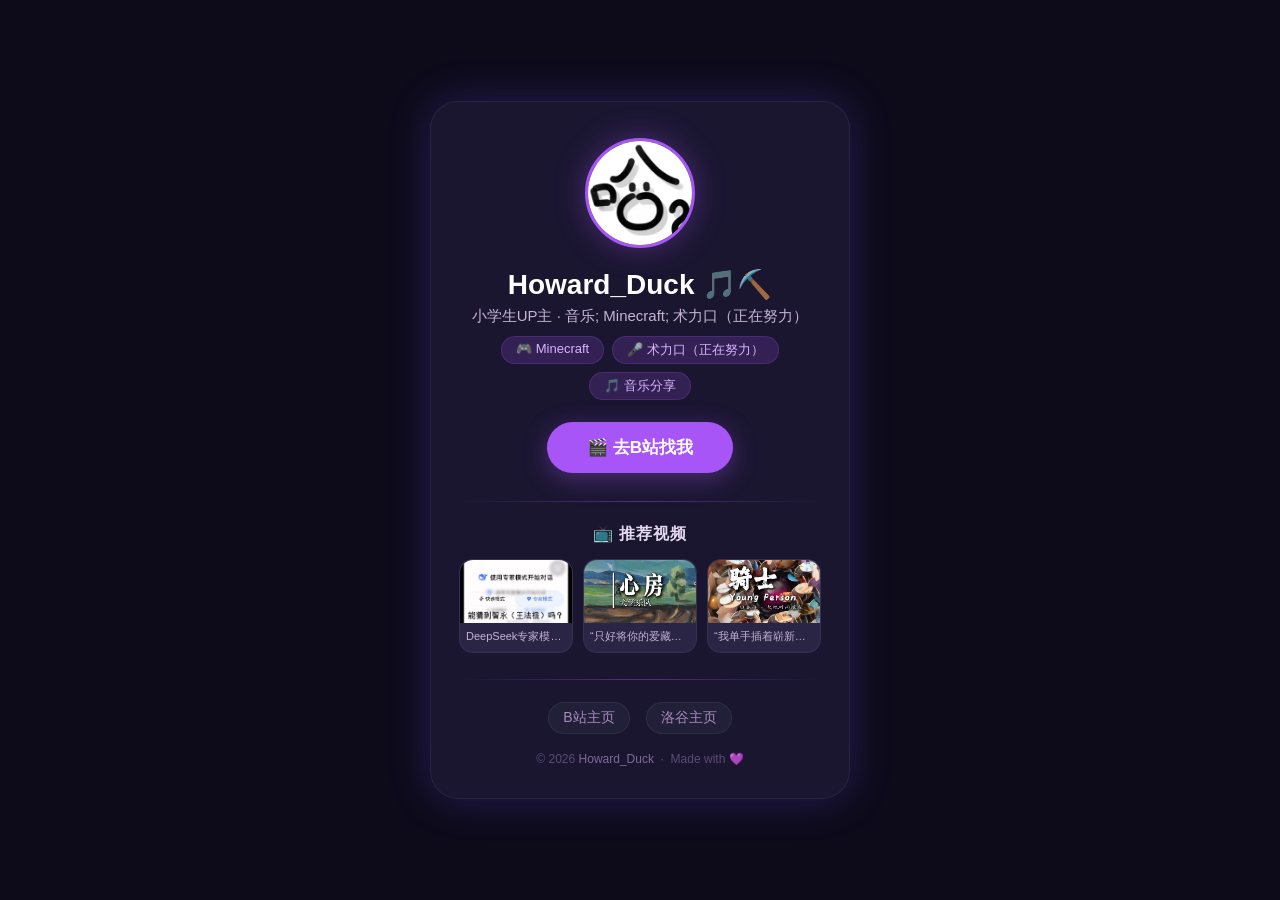
<file: my-card/index.html>
<!DOCTYPE html>
<html lang="zh-CN">
    <head>
        <meta charset="UTF-8">
        <meta name = "viewport" content = "width=device-width, initial-scale=1.0">
        <title>@Howard_Duck | 个人名片</title>
        <link rel="stylesheet" href="style.css">
    </head>
    <body>
        <div class = "card">
            <img class = "avatar" src="images/avatar.jpg" alt="我的头像">
            <div class = "name">
                Howard_Duck <span class = "emoji">🎵⛏️</span>
            </div>

            <div class = "bio">
                小学生UP主 · 音乐; Minecraft; 术力口（正在努力）
            </div>

            <div class = "tags">
                <span>🎮 Minecraft</span>
                <span>🎤 术力口（正在努力）</span>
                <span>🎵 音乐分享</span>
            </div>

            <a class="btn" href="https://space.bilibili.com/3546576796519315" target="_blank">
                🎬 去B站找我
            </a>

            <hr class = "divider">

            <div class = "section-title">📺 推荐视频</div>

            <div class="works">
                <a href="https://www.bilibili.com/video/BV1v1ddBsEx2" target="_blank">
                    <img src="images/cover/video1.jpg" alt="视频1">
                    <div class="work-title">DeepSeek专家模式可以猜出王法极吗？</div>
                </a>
                <a href="https://www.bilibili.com/video/BV1mcp5ztEAw" target="_blank">
                    <img src="images/cover/video2.jpg" alt="视频2">
                    <div class="work-title">“只好将你的爱藏在我的右心房”——犬儒乐队《心房》</div>
                </a>
                <a href="https://www.bilibili.com/video/BV1Ntp4zbE1J" target="_blank">
                    <img src="images/cover/video3.jpg" alt="视频3">
                    <div class="work-title">“我单手插着崭新的校服里”——回春丹《骑士》</div>
                </a>
            </div>

            <hr class = "divider">

            <div class = "socials">
                <a href = "https://space.bilibili.com/3546576796519315" target="_blank"> B站主页</a>
                <a href = "https://www.luogu.com.cn/user/1363132" target="_blank">洛谷主页</a>
            </div>

            <div class = "footer">
                © 2026 <a href="https://space.bilibili.com/3546576796519315" target="_blank">Howard_Duck</a>
                &nbsp;·&nbsp; Made with 💜
            </div>

        </div>
    </body>
</html>
</file>
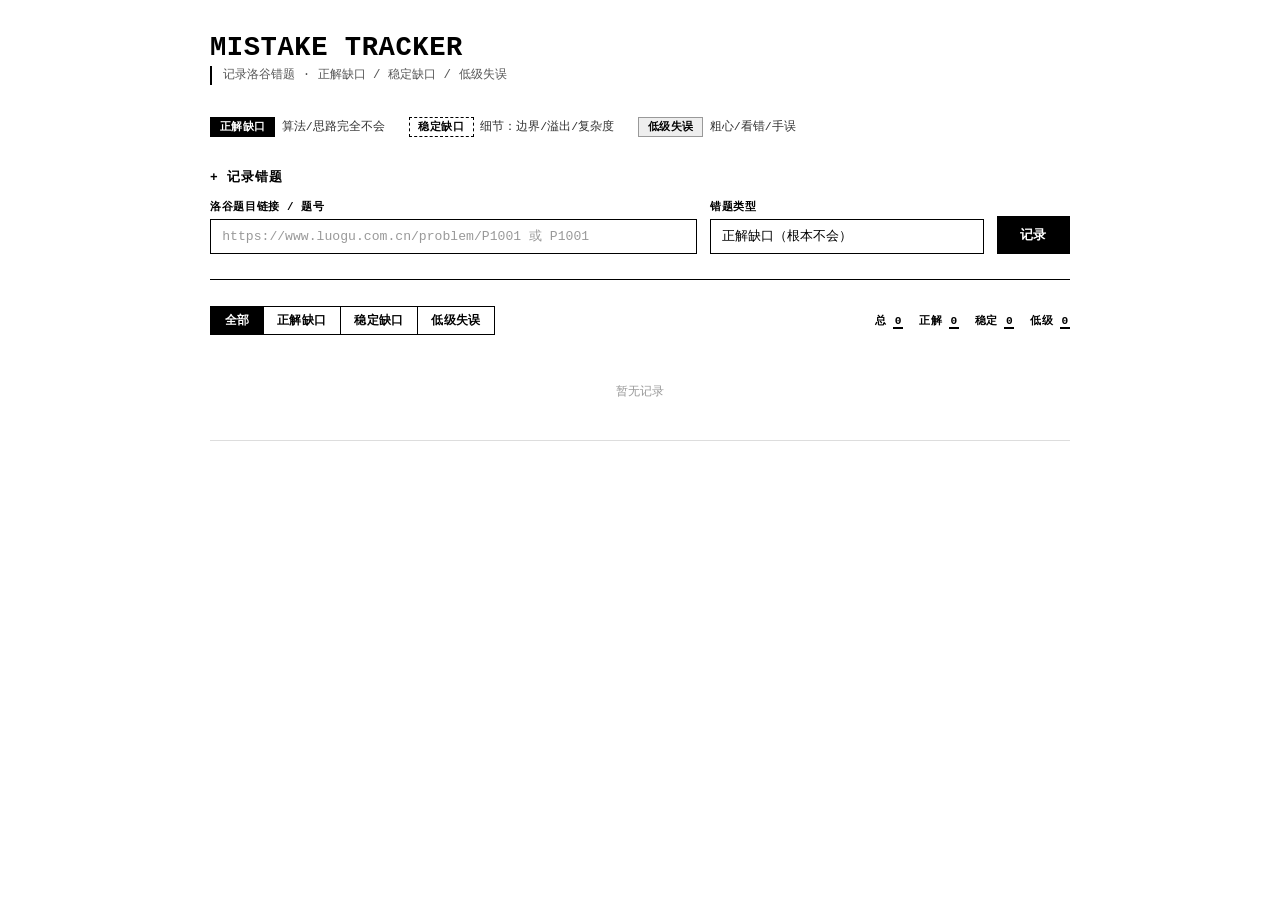
<file: mistake-tracker.html>
<!DOCTYPE html>
<html lang="en">
<head>
  <meta charset="UTF-8">
  <meta name="viewport" content="width=device-width, initial-scale=1.0">
  <title>Mistake Tracker · 错题记录器</title>
  <style>
    * {
      box-sizing: border-box;
      margin: 0;
      padding: 0;
    }

    body {
      background: #ffffff;
      font-family: 'SF Mono', 'Menlo', 'Consolas', 'Courier New', monospace;
      padding: 2rem 1rem;
      color: #000;
      display: flex;
      justify-content: center;
    }

    .app {
      max-width: 860px;
      width: 100%;
    }

    h1 {
      font-size: 1.7rem;
      font-weight: 700;
      letter-spacing: 0.02em;
      margin-bottom: 0.2rem;
    }

    .subhead {
      color: #555;
      font-size: 0.78rem;
      margin-bottom: 2rem;
      border-left: 2px solid #000;
      padding-left: 0.7rem;
      line-height: 1.5;
    }

    /* 图例 - 横排文字 */
    .legend {
      display: flex;
      flex-wrap: wrap;
      gap: 1.5rem;
      margin-bottom: 2rem;
      font-size: 0.72rem;
      color: #333;
    }

    .legend-item {
      display: flex;
      align-items: center;
      gap: 0.4rem;
    }

    .tag {
      display: inline-block;
      padding: 0.12rem 0.55rem;
      border: 1px solid #000;
      font-size: 0.66rem;
      font-weight: 600;
      letter-spacing: 0.04em;
      white-space: nowrap;
    }

    .tag.gap {
      background: #000;
      color: #fff;
    }

    .tag.stable {
      background: #fff;
      color: #000;
      border-style: dashed;
    }

    .tag.low {
      background: #eee;
      color: #000;
      border-color: #999;
    }

    /* 添加区 - 去掉卡片感，只留分隔线 */
    .add-section {
      padding-bottom: 1.6rem;
      margin-bottom: 1.6rem;
      border-bottom: 1px solid #000;
    }

    .add-section h2 {
      font-size: 0.8rem;
      font-weight: 700;
      text-transform: uppercase;
      letter-spacing: 0.08em;
      margin-bottom: 0.9rem;
    }

    .form-row {
      display: flex;
      flex-wrap: wrap;
      align-items: flex-end;
      gap: 0.8rem;
    }

    .form-group {
      flex: 1 1 220px;
      display: flex;
      flex-direction: column;
      gap: 0.3rem;
    }

    .form-group label {
      font-size: 0.68rem;
      font-weight: 700;
      text-transform: uppercase;
      letter-spacing: 0.06em;
      color: #000;
    }

    .form-group input,
    .form-group select {
      background: #fff;
      border: 1px solid #000;
      padding: 0.55rem 0.7rem;
      font-size: 0.82rem;
      font-family: inherit;
      width: 100%;
      color: #000;
      border-radius: 0;
      -webkit-appearance: none;
      appearance: none;
    }

    .form-group input:focus,
    .form-group select:focus {
      outline: none;
      border-width: 2px;
      padding: calc(0.55rem - 1px) calc(0.7rem - 1px);
    }

    .form-group input::placeholder {
      color: #999;
    }

    button {
      background: #000;
      color: #fff;
      font-weight: 700;
      border: 1px solid #000;
      padding: 0.55rem 1.4rem;
      font-size: 0.82rem;
      cursor: pointer;
      font-family: inherit;
      letter-spacing: 0.02em;
      white-space: nowrap;
      border-radius: 0;
      transition: none;
    }

    button:hover {
      background: #fff;
      color: #000;
    }

    button:active {
      background: #000;
      color: #fff;
    }

    .hint {
      font-size: 0.66rem;
      color: #888;
      margin-top: 0.15rem;
      min-height: 1rem;
    }

    /* 工具栏 */
    .toolbar {
      display: flex;
      flex-wrap: wrap;
      justify-content: space-between;
      align-items: center;
      gap: 0.8rem;
      margin-bottom: 0.5rem;
    }

    .filters {
      display: flex;
      flex-wrap: wrap;
      gap: 0;
    }

    .filter-btn {
      background: #fff;
      border: 1px solid #000;
      padding: 0.4rem 0.85rem;
      font-size: 0.72rem;
      font-weight: 600;
      color: #000;
      cursor: pointer;
      font-family: inherit;
      letter-spacing: 0.02em;
      border-radius: 0;
      margin-left: -1px;
      transition: none;
    }

    .filter-btn:first-child {
      margin-left: 0;
    }

    .filter-btn.active {
      background: #000;
      color: #fff;
    }

    .filter-btn:hover:not(.active) {
      background: #eee;
    }

    .stats {
      display: flex;
      gap: 1rem;
      font-size: 0.7rem;
      color: #000;
      font-weight: 600;
      letter-spacing: 0.02em;
    }

    .stats .count {
      font-weight: 700;
      border-bottom: 2px solid #000;
      padding: 0 0.1rem;
    }

    /* 列表 - 只有横线分隔 */
    .problem-list {
      display: flex;
      flex-direction: column;
    }

    .problem-item {
      display: flex;
      flex-wrap: wrap;
      align-items: center;
      justify-content: space-between;
      gap: 0.6rem 1rem;
      padding: 0.7rem 0;
      border-bottom: 1px solid #ddd;
    }

    .problem-item:first-child {
      border-top: 1px solid #000;
    }

    .problem-info {
      display: flex;
      flex-wrap: wrap;
      align-items: center;
      gap: 0.5rem 1rem;
      flex: 1 1 280px;
    }

    .problem-link {
      font-weight: 700;
      font-size: 0.85rem;
      color: #000;
      text-decoration: none;
      word-break: break-all;
      border-bottom: 1px solid #000;
    }

    .problem-link:hover {
      background: #000;
      color: #fff;
    }

    .problem-meta {
      display: flex;
      flex-wrap: wrap;
      align-items: center;
      gap: 0.8rem;
    }

    .problem-date {
      font-size: 0.65rem;
      color: #888;
      white-space: nowrap;
    }

    .icon-btn {
      background: transparent;
      border: 1px solid transparent;
      width: 1.8rem;
      height: 1.8rem;
      display: flex;
      align-items: center;
      justify-content: center;
      font-size: 0.85rem;
      cursor: pointer;
      color: #999;
      font-family: inherit;
      padding: 0;
    }

    .icon-btn:hover {
      color: #000;
      border-color: #000;
      background: #fff;
    }

    .empty-state {
      text-align: center;
      padding: 2.5rem 1rem;
      color: #999;
      font-size: 0.78rem;
      border-bottom: 1px solid #ddd;
    }

    .badge-inline {
      font-size: 0.62rem;
      padding: 0.1rem 0.5rem;
    }

    /* 响应式微调 */
    @media (max-width: 520px) {
      h1 { font-size: 1.1rem; }
      .stats { gap: 0.6rem; font-size: 0.62rem; }
      .filter-btn { padding: 0.35rem 0.55rem; font-size: 0.65rem; }
    }
  </style>
</head>
<body>
  <div class="app">
    <h1>MISTAKE TRACKER</h1>
    <div class="subhead">记录洛谷错题 · 正解缺口 / 稳定缺口 / 低级失误</div>

    <!-- 图例 -->
    <div class="legend">
      <div class="legend-item"><span class="tag gap">正解缺口</span> 算法/思路完全不会</div>
      <div class="legend-item"><span class="tag stable">稳定缺口</span> 细节：边界/溢出/复杂度</div>
      <div class="legend-item"><span class="tag low">低级失误</span> 粗心/看错/手误</div>
    </div>

    <!-- 添加区 -->
    <div class="add-section">
      <h2>+ 记录错题</h2>
      <div class="form-row">
        <div class="form-group" style="flex: 2 1 260px;">
          <label>洛谷题目链接 / 题号</label>
          <input type="text" id="problemInput" placeholder="https://www.luogu.com.cn/problem/P1001 或 P1001" maxlength="200" autocomplete="off">
        </div>
        <div class="form-group" style="flex: 1 1 160px;">
          <label>错题类型</label>
          <select id="typeSelect">
            <option value="gap">正解缺口（根本不会）</option>
            <option value="stable">稳定缺口（细节/边界/溢出）</option>
            <option value="low">低级失误（粗心/看错）</option>
          </select>
        </div>
        <button id="addBtn" style="flex: 0 0 auto;">记录</button>
      </div>
    </div>

    <!-- 工具栏 -->
    <div class="toolbar">
      <div class="filters">
        <button class="filter-btn active" data-filter="all">全部</button>
        <button class="filter-btn" data-filter="gap">正解缺口</button>
        <button class="filter-btn" data-filter="stable">稳定缺口</button>
        <button class="filter-btn" data-filter="low">低级失误</button>
      </div>
      <div class="stats" id="statsContainer"></div>
    </div>

    <!-- 列表 -->
    <div id="problemList" class="problem-list"></div>
    <div id="emptyMessage" class="empty-state" style="display: none;">暂无记录</div>
  </div>

  <script>
    (function() {
      let problems = [];
      let currentFilter = 'all';

      const STORAGE_KEY = 'mistake_tracker_luogu_v2';

      const problemInput = document.getElementById('problemInput');
      const typeSelect = document.getElementById('typeSelect');
      const addBtn = document.getElementById('addBtn');
      const problemListEl = document.getElementById('problemList');
      const emptyMessage = document.getElementById('emptyMessage');
      const statsContainer = document.getElementById('statsContainer');
      const filterBtns = document.querySelectorAll('.filter-btn');
      const previewHint = document.getElementById('previewHint');

      // ---------- 洛谷链接解析 ----------
      function parseLuoguInput(raw) {
        if (!raw) return null;
        const trimmed = raw.trim();
        if (!trimmed) return null;

        const linkMatch = trimmed.match(/\/problem\/([A-Za-z0-9_]+)(?:\/|\?|$)/i);
        if (linkMatch && linkMatch[1]) {
          const pid = linkMatch[1].toUpperCase();
          return { problemId: pid, fullLink: `https://www.luogu.com.cn/problem/${pid}` };
        }

        const idMatch = trimmed.match(/^([A-Za-z][A-Za-z0-9_]{1,19})$/);
        if (idMatch) {
          const pid = idMatch[1].toUpperCase();
          return { problemId: pid, fullLink: `https://www.luogu.com.cn/problem/${pid}` };
        }

        const looseMatch = trimmed.match(/(?:luogu\.com\.cn\/problem\/?)([A-Za-z0-9_]+)/i);
        if (looseMatch && looseMatch[1]) {
          const pid = looseMatch[1].toUpperCase();
          return { problemId: pid, fullLink: `https://www.luogu.com.cn/problem/${pid}` };
        }

        return null;
      }

      // ---------- 工具 ----------
      function generateId() {
        return Date.now() + '-' + Math.random().toString(36).substring(2, 8);
      }

      function formatDate(timestamp) {
        const d = new Date(timestamp);
        const month = String(d.getMonth() + 1).padStart(2, '0');
        const day = String(d.getDate()).padStart(2, '0');
        const hours = String(d.getHours()).padStart(2, '0');
        const minutes = String(d.getMinutes()).padStart(2, '0');
        return `${month}-${day} ${hours}:${minutes}`;
      }

      function getTypeInfo(type) {
        switch(type) {
          case 'gap': return { label: '正解缺口', badgeClass: 'gap' };
          case 'stable': return { label: '稳定缺口', badgeClass: 'stable' };
          case 'low': return { label: '低级失误', badgeClass: 'low' };
          default: return { label: '未知', badgeClass: 'gap' };
        }
      }

      function saveToStorage() {
        try { localStorage.setItem(STORAGE_KEY, JSON.stringify(problems)); }
        catch (e) { console.warn('无法保存', e); }
      }

      function loadFromStorage() {
        try {
          const stored = localStorage.getItem(STORAGE_KEY);
          if (stored) {
            const parsed = JSON.parse(stored);
            if (Array.isArray(parsed)) {
              problems = parsed.filter(p => p && p.id && p.type && p.date)
                .map(p => {
                  if (p.link && p.problemId) return { ...p };
                  if (p.title) {
                    const parsedLink = parseLuoguInput(p.title);
                    if (parsedLink) {
                      return {
                        id: p.id,
                        link: parsedLink.fullLink,
                        problemId: parsedLink.problemId,
                        type: p.type,
                        date: p.date
                      };
                    }
                  }
                  return null;
                })
                .filter(p => p !== null);
            }
          }
        } catch (e) {
          console.warn('读取失败', e);
          problems = [];
        }
      }

      // ---------- 渲染 ----------
      function render() {
        const filtered = problems.filter(p => {
          if (currentFilter === 'all') return true;
          return p.type === currentFilter;
        });

        if (filtered.length === 0) {
          problemListEl.innerHTML = '';
          emptyMessage.style.display = 'block';
        } else {
          emptyMessage.style.display = 'none';
          const html = filtered.map(problem => {
            const typeInfo = getTypeInfo(problem.type);
            const displayId = problem.problemId || problem.link;
            return `
              <div class="problem-item" data-id="${problem.id}">
                <div class="problem-info">
                  <a class="problem-link" href="${escapeHtml(problem.link)}" target="_blank" rel="noopener noreferrer">${escapeHtml(displayId)}</a>
                  <div class="problem-meta">
                    <span class="tag ${typeInfo.badgeClass} badge-inline">${typeInfo.label}</span>
                    <span class="problem-date">${formatDate(problem.date)}</span>
                  </div>
                </div>
                <div class="problem-actions">
                  <button class="icon-btn delete-btn" data-id="${problem.id}" title="删除" aria-label="删除">×</button>
                </div>
              </div>
            `;
          }).join('');
          problemListEl.innerHTML = html;
        }

        const total = problems.length;
        const gapCount = problems.filter(p => p.type === 'gap').length;
        const stableCount = problems.filter(p => p.type === 'stable').length;
        const lowCount = problems.filter(p => p.type === 'low').length;

        statsContainer.innerHTML = `
          <span>总 <span class="count">${total}</span></span>
          <span>正解 <span class="count">${gapCount}</span></span>
          <span>稳定 <span class="count">${stableCount}</span></span>
          <span>低级 <span class="count">${lowCount}</span></span>
        `;

        filterBtns.forEach(btn => {
          if (btn.dataset.filter === currentFilter) btn.classList.add('active');
          else btn.classList.remove('active');
        });
      }

      function escapeHtml(text) {
        const div = document.createElement('div');
        div.textContent = text;
        return div.innerHTML;
      }

      // ---------- 添加 ----------
      function addProblem() {
        const raw = problemInput.value.trim();
        if (!raw) {
          alert('请输入洛谷题目链接或题号');
          problemInput.focus();
          return;
        }

        const parsed = parseLuoguInput(raw);
        if (!parsed) {
          alert('无法识别洛谷题号，请检查格式：\n· 完整链接如 https://www.luogu.com.cn/problem/P1001\n· 或直接输入题号如 P1001');
          problemInput.focus();
          return;
        }

        const type = typeSelect.value;
        problems.push({
          id: generateId(),
          link: parsed.fullLink,
          problemId: parsed.problemId,
          type: type,
          date: Date.now()
        });
        saveToStorage();

        problemInput.value = '';
        previewHint.textContent = '支持完整链接或直接输入题号（如 P1001）';
        previewHint.style.color = '#888';
        problemInput.focus();

        if (currentFilter !== 'all' && currentFilter !== type) currentFilter = 'all';
        render();
      }

      function deleteProblem(id) {
        if (!confirm('确定删除这道错题记录？')) return;
        problems = problems.filter(p => p.id !== id);
        saveToStorage();
        render();
      }

      function updatePreview() {
        const raw = problemInput.value.trim();
        if (!raw) {
          previewHint.textContent = '支持完整链接或直接输入题号（如 P1001）';
          previewHint.style.color = '#888';
          return;
        }
        const parsed = parseLuoguInput(raw);
        if (parsed) {
          previewHint.textContent = `✓ 解析为：${parsed.problemId}`;
          previewHint.style.color = '#000';
        } else {
          previewHint.textContent = '⚠ 暂无法识别，请输入完整链接或题号';
          previewHint.style.color = '#000';
        }
      }

      // ---------- 事件 ----------
      function initEventListeners() {
        addBtn.addEventListener('click', addProblem);
        problemInput.addEventListener('keypress', (e) => {
          if (e.key === 'Enter') { e.preventDefault(); addProblem(); }
        });
        problemInput.addEventListener('input', updatePreview);

        filterBtns.forEach(btn => {
          btn.addEventListener('click', () => {
            currentFilter = btn.dataset.filter;
            render();
          });
        });

        problemListEl.addEventListener('click', (e) => {
          const deleteBtn = e.target.closest('.delete-btn');
          if (deleteBtn) {
            const id = deleteBtn.dataset.id;
            if (id) deleteProblem(id);
          }
        });
      }

      function init() {
        loadFromStorage();
        problems = problems.filter(p => ['gap', 'stable', 'low'].includes(p.type));
        initEventListeners();
        render();
        updatePreview();
      }

      init();
    })();
  </script>
</body>
</html>
</file>
<file: my-card/style.css>
/* ========== 全局重置 ========== */
* {
    margin: 0;
    padding: 0;
    box-sizing: border-box;
}

/* ========== 整体页面样式 ========== */
body {
    background: #0d0b1a;
    /* 深紫黑色背景 */
    font-family: Arial, "PingFang SC", sans-serif;
    display: flex;
    justify-content: center;
    align-items: center;
    min-height: 100vh;
    padding: 20px;
}

/* ========== 名片卡片 ========== */
.card {
    max-width: 420px;
    width: 100%;
    background: #1a1630;
    border-radius: 28px;
    padding: 36px 28px 32px;
    box-shadow: 0 0 40px rgba(120, 80, 255, 0.25);
    text-align: center;
    border: 1px solid rgba(255, 255, 255, 0.06);
    transition: transform 0.3s ease;
}

.card:hover {
    transform: translateY(-4px);
}

/* ========== 头像 ========== */
.avatar {
    width: 110px;
    height: 110px;
    border-radius: 50%;
    object-fit: cover;
    border: 3px solid #a855f7;
    box-shadow: 0 0 30px rgba(168, 85, 247, 0.35);
    margin-bottom: 16px;
}

/* ========== 名字 ========== */
.name {
    font-size: 28px;
    font-weight: 700;
    color: #ffffff;
    margin-bottom: 4px;
}

.name .emoji {
    font-style: normal;
}

/* ========== 个性签名 ========== */
.bio {
    font-size: 15px;
    color: #c4b5d4;
    margin-bottom: 8px;
    line-height: 1.5;
}

/* ========== 标签 ========== */
.tags {
    display: flex;
    flex-wrap: wrap;
    justify-content: center;
    gap: 8px;
    margin-bottom: 22px;
}

.tags span {
    background: rgba(168, 85, 247, 0.18);
    color: #d8b4fe;
    font-size: 13px;
    padding: 4px 14px;
    border-radius: 30px;
    border: 1px solid rgba(168, 85, 247, 0.20);
}

/* ========== 按钮 ========== */
.btn {
    display: inline-block;
    background: #a855f7;
    color: #ffffff;
    font-size: 17px;
    font-weight: 600;
    padding: 14px 40px;
    border-radius: 40px;
    text-decoration: none;
    transition: background 0.3s, transform 0.2s, box-shadow 0.3s;
    margin-bottom: 28px;
    box-shadow: 0 6px 24px rgba(168, 85, 247, 0.35);
}

.btn:hover {
    background: #7c3aed;
    transform: scale(1.03);
    box-shadow: 0 8px 32px rgba(168, 85, 247, 0.50);
}

/* ========== 分割线 ========== */
.divider {
    border: none;
    height: 1px;
    background: linear-gradient(to right, transparent, #a855f7, transparent);
    margin-bottom: 22px;
    opacity: 0.4;
}

/* ========== 作品区域标题 ========== */
.section-title {
    font-size: 16px;
    font-weight: 600;
    color: #e5d9f2;
    margin-bottom: 14px;
    letter-spacing: 1px;
}

/* ========== 作品网格 ========== */
.works {
    display: grid;
    grid-template-columns: 1fr 1fr 1fr;
    gap: 10px;
    margin-bottom: 26px;
}

.works a {
    display: block;
    border-radius: 14px;
    overflow: hidden;
    transition: transform 0.25s, box-shadow 0.25s;
    text-decoration: none;
    background: #2a2445;
    border: 1px solid rgba(255, 255, 255, 0.06);
}

.works a:hover {
    transform: translateY(-4px) scale(1.02);
    box-shadow: 0 8px 24px rgba(168, 85, 247, 0.30);
}

.works a img {
    width: 100%;
    aspect-ratio: 16 / 9;
    object-fit: cover;
    display: block;
}

.works a .work-title {
    font-size: 11px;
    color: #c4b5d4;
    padding: 6px 6px 8px;
    text-align: center;
    white-space: nowrap;
    overflow: hidden;
    text-overflow: ellipsis;
}

/* ========== 社交链接 ========== */
.socials {
    display: flex;
    justify-content: center;
    gap: 16px;
    margin-bottom: 18px;
}

.socials a {
    color: #a78bbf;
    font-size: 14px;
    text-decoration: none;
    padding: 6px 14px;
    border-radius: 20px;
    background: rgba(255, 255, 255, 0.04);
    transition: background 0.3s, color 0.3s;
    border: 1px solid rgba(255, 255, 255, 0.06);
}

.socials a:hover {
    background: rgba(168, 85, 247, 0.20);
    color: #d8b4fe;
}

/* ========== 页脚 ========== */
.footer {
    font-size: 12px;
    color: #5a4d73;
    margin-top: 6px;
}

.footer a {
    color: #7c6a99;
    text-decoration: none;
}

.footer a:hover {
    color: #a855f7;
}

@media (max-width: 480px) {
    .card {
        padding: 28px 18px 24px;
    }

    .works {
        grid-template-columns: 1fr 1fr 1fr;
        gap: 8px;
    }

    .works a .work-title {
        font-size: 10px;
        padding: 4px 4px 6px;
    }

    .btn {
        font-size: 15px;
        padding: 12px 30px;
    }
}
</file>
